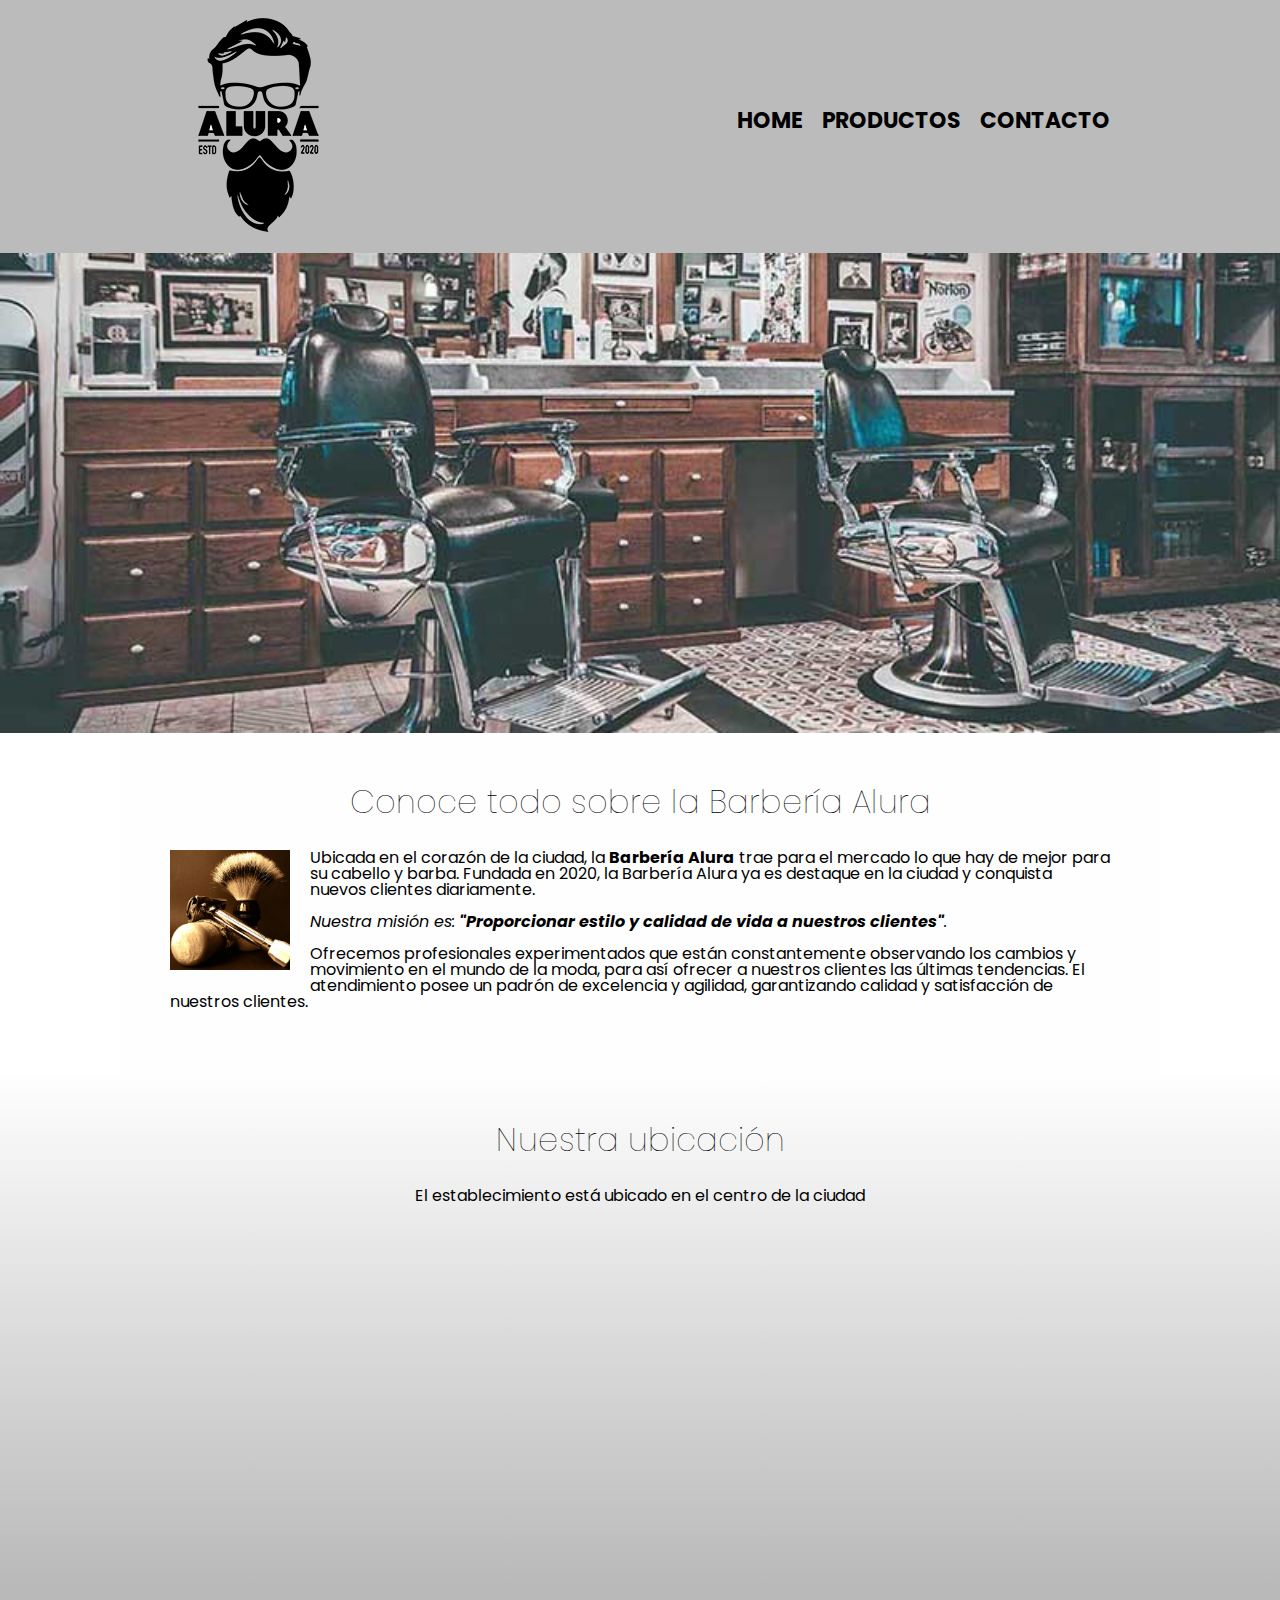
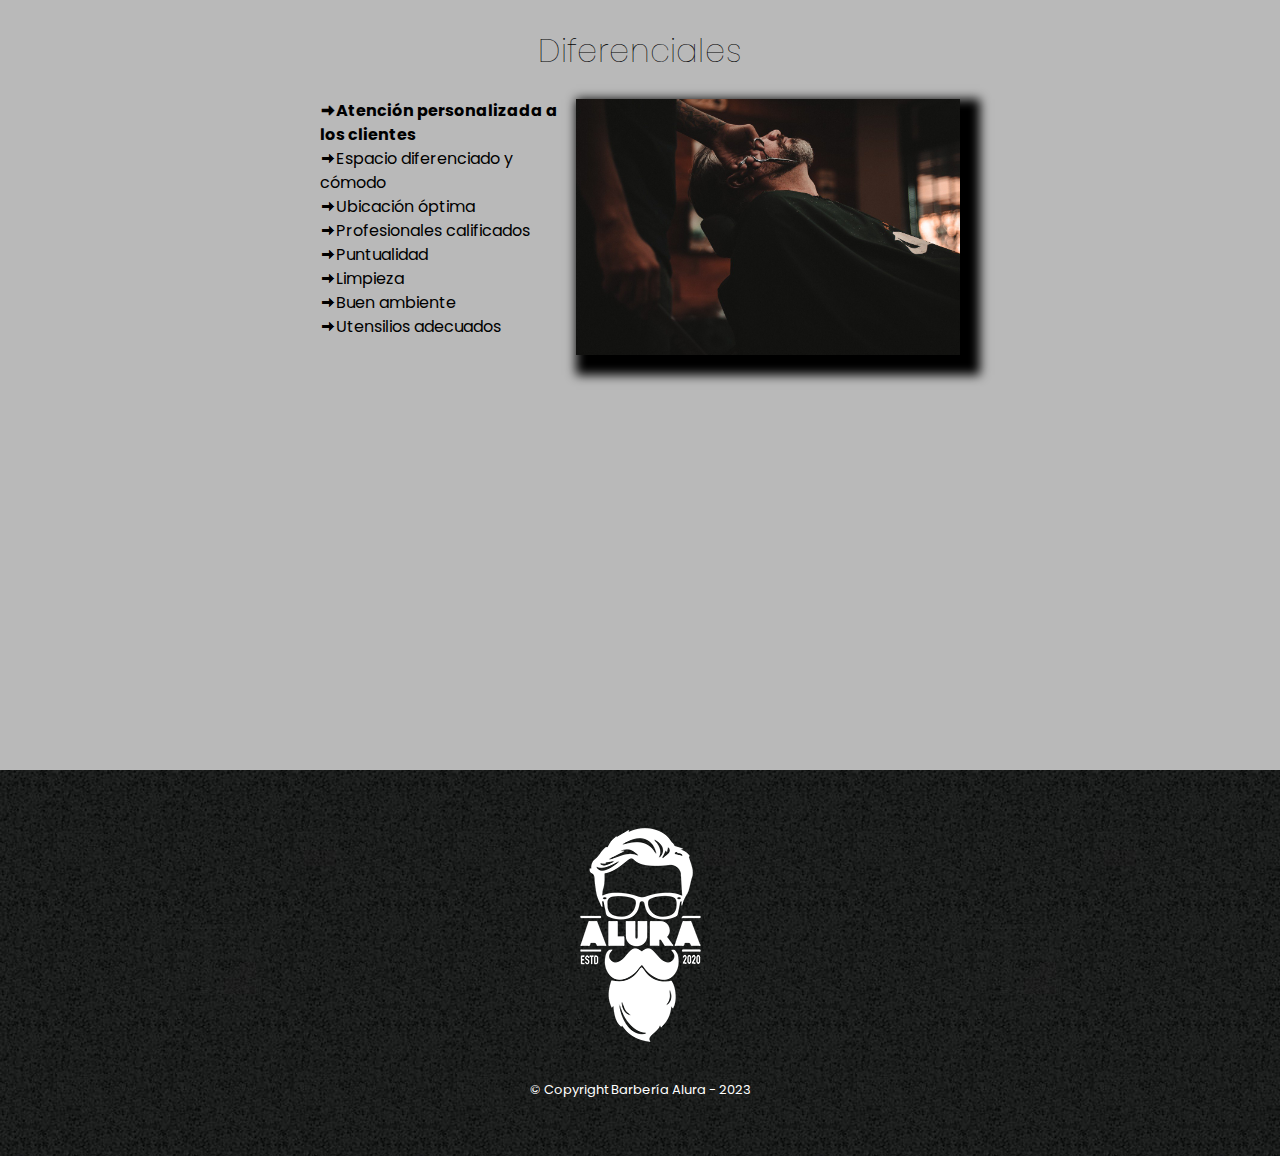
<file: index.html>
<!DOCTYPE html>
<html lang="es-MX">
    <head>
        <meta charset="UTF-8">
        <meta http-equiv="X-UA-Compatible" content="IE=edge">
        <meta name="viewport" content="width=device-width, initial-scale=1.0">
        <link rel="stylesheet" href="reset.css">
        <link rel="stylesheet" href="style.css">
        <link rel="shortcut icon" href="img/logo/logo.png" type="image/x-icon">
        <title>Barbería Alura</title>
    </head>
    <body>
        <!-- Aquí comienza el header -->
        <header>
            <div class="container">
                <h1><img src="img/logo/logo.png" alt="Logo de Barbería Alura"></h1>
                <nav>
                    <ul>
                        <li><a href="index.html">Home</a></li>
                        <li><a href="productos.html">Productos</a></li>
                        <li><a href="contacto.html">Contacto</a></li>
                    </ul>
                </nav>
            </div>
        </header>
        <!-- Aquí termina el header -->

        <!-- Aquí se muestra el banner de la página -->
        <img class="banner" src="img/banner.jpg" alt="Banner principal alusivo a un local de barbería">
        
        <!-- Aquí comienza el contenido principal -->
        <main class="main-index">
            <section class="principal">
                <h2 class="titulo-principal">Conoce todo sobre la Barbería Alura</h2> 
                <img class="utensilios" src="img/utensilios.jpg" alt="Utensilios de un barbero">
                <p>
                    Ubicada en el corazón de la ciudad, la <strong>Barbería Alura</strong> trae para el mercado lo que hay de mejor para su cabello y barba. Fundada en 2020, la Barbería Alura ya es destaque en la ciudad y conquista nuevos clientes diariamente.
                </p> 
                <p id="mision"> <em>
                    Nuestra misión es:<strong> "Proporcionar estilo y calidad de vida a nuestros clientes"</strong>.
                </em> </p>
                <p>
                    Ofrecemos profesionales experimentados que están constantemente observando los cambios y movimiento en el mundo de la moda, para así ofrecer a nuestros clientes las últimas tendencias. El atendimiento posee un padrón de excelencia y agilidad, garantizando calidad y satisfacción de nuestros clientes. 
                </p>
            </section>

            <section class="mapa">
                <h3 class="titulo-principal">Nuestra ubicación</h3>
                <p>El establecimiento está ubicado en el centro de la ciudad</p>
                <div class="mapa-contenido">
                    <iframe src="https://www.google.com/maps/embed?pb=!1m18!1m12!1m3!1d1227.2626447604746!2d-46.63276480701042!3d-23.58815944646242!2m3!1f0!2f0!3f0!3m2!1i1024!2i768!4f13.1!3m3!1m2!1s0x94ce5a2b2ed7f3a1%3A0xab35da2f5ca62674!2sCaelum%20-%20Education%20and%20Innovation!5e0!3m2!1ses!2smx!4v1685041095160!5m2!1ses!2smx" width="100%" height="300" style="border:0;" allowfullscreen="" loading="lazy" referrerpolicy="no-referrer-when-downgrade"></iframe>
                </div>
            </section>

            <section class="diferenciales">
                <h3 class="titulo-principal">Diferenciales</h3>
                <div class="contenido-diferenciales">
                    <ul class="lista-diferenciales">
                        <li class="items">Atención personalizada a los clientes</li> 
                        <li class="items">Espacio diferenciado y cómodo</li> 
                        <li class="items">Ubicación óptima</li> 
                        <li class="items">Profesionales calificados</li>
                        <li class="items">Puntualidad</li>
                        <li class="items">Limpieza</li>
                        <li class="items">Buen ambiente</li>
                        <li class="items">Utensilios adecuados</li>
                    </ul>
                    <img class="imagen-diferenciales" src="img/diferenciales.jpg" alt="Barbero">
                </div>
                <div class="video">
                    <iframe width="100%" height="300" src="https://www.youtube.com/embed/wcVVXUV0YUY" title="YouTube video player" frameborder="0" allow="accelerometer; autoplay; clipboard-write; encrypted-media; gyroscope; picture-in-picture; web-share" allowfullscreen></iframe>
                </div>

            </section>

            
        </main>
        <!-- Aquí termina el contenido principal -->

        <!-- Aquí comienza el footer -->
        <footer>
            <img src="img/logo/logo-blanco.png" alt="Logo de Barbería Alura en blanco">
            <p class="copyright">&copy Copyright Barbería Alura - 2023</p>
        </footer>
        <!-- Aquí termina el footer -->
    </body>
</html>
</file>
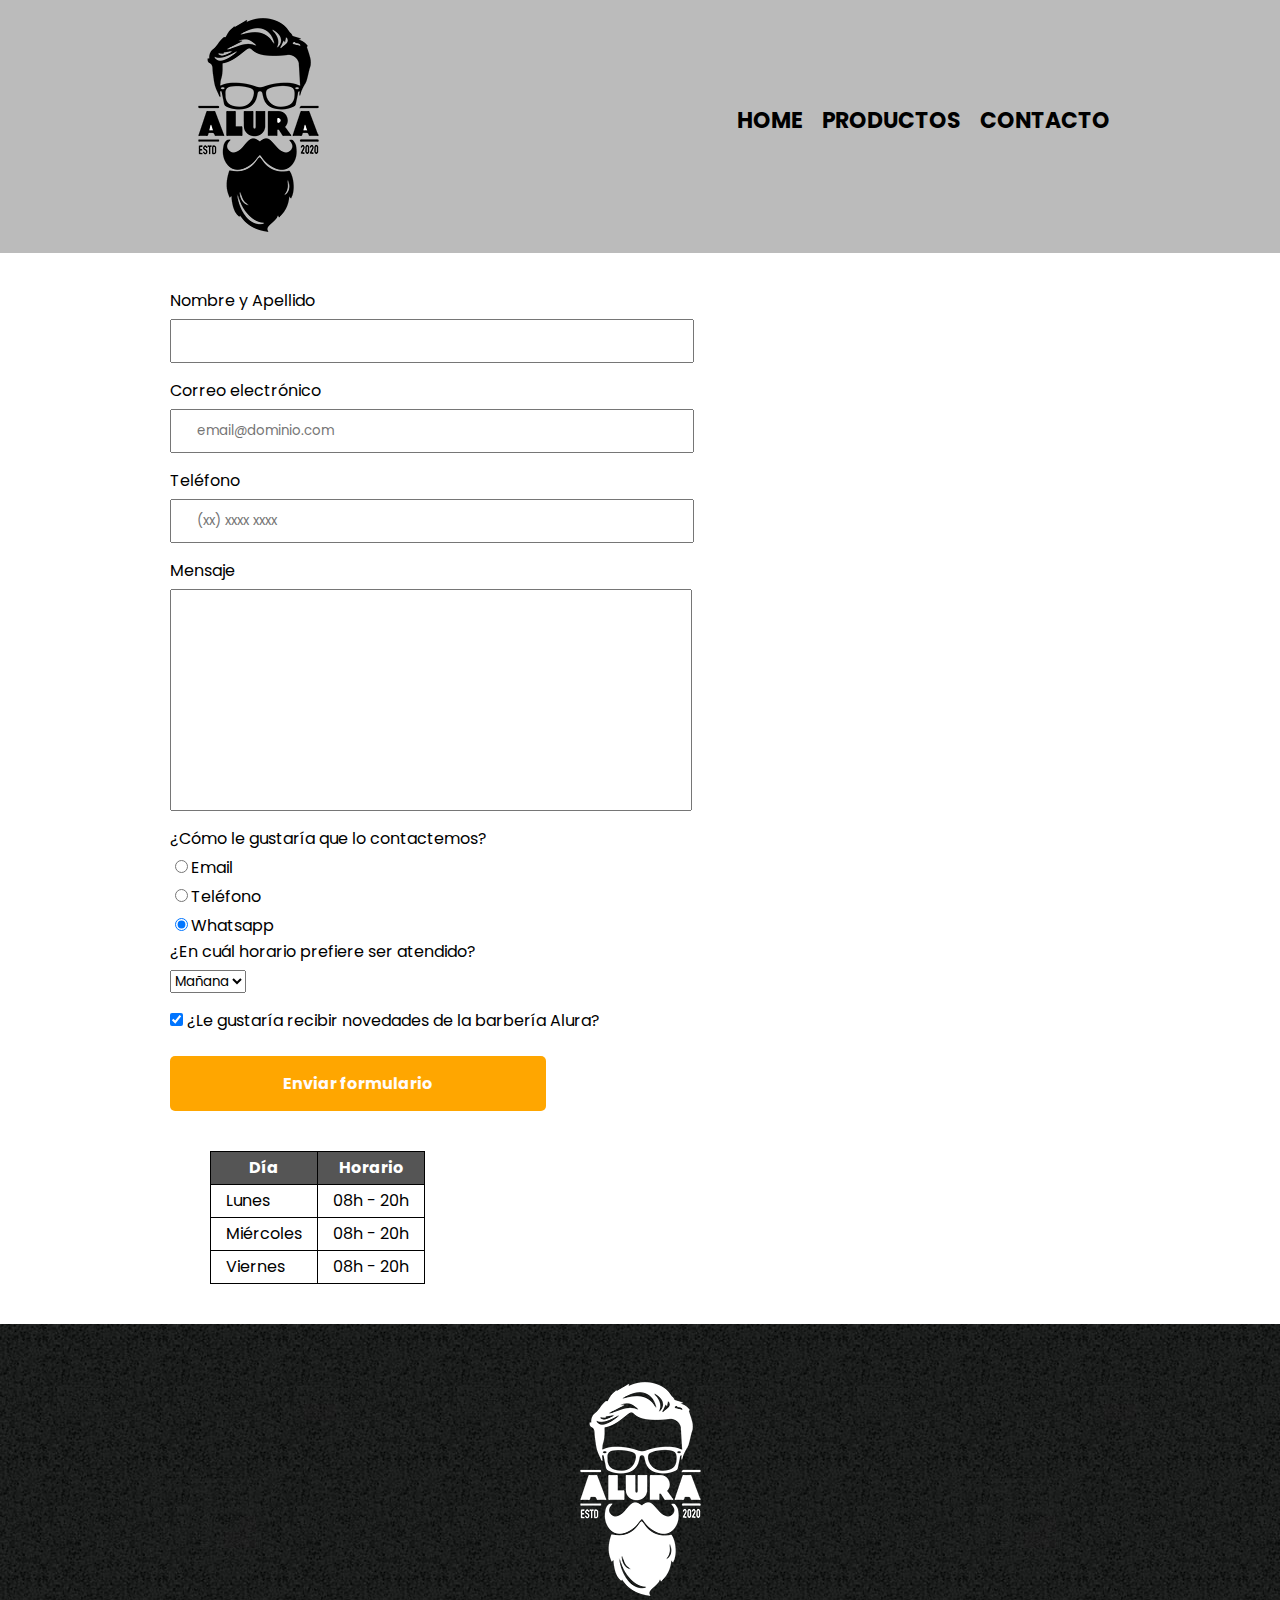
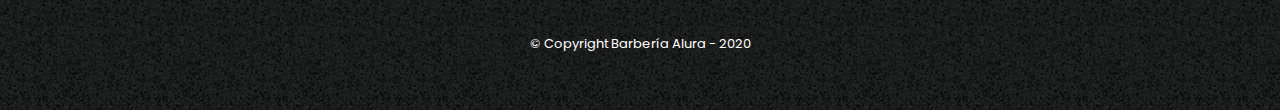
<file: contacto.html>
<!DOCTYPE html>
<html lang="en">
    <head>
        <meta charset="UTF-8">
        <meta http-equiv="X-UA-Compatible" content="IE=edge">
        <meta name="viewport" content="width=device-width, initial-scale=1.0">
        <link rel="shortcut icon" href="img/logo/logo.png" type="image/x-icon">
        <link rel="stylesheet" href="reset.css">
        <link rel="stylesheet" href="style.css">
        <title>Contacto - Barbería Alura</title>
    </head>
    <body>
        <header>
            <div class="container">
                <h1><img src="img/logo/logo.png" alt="Logo de Barbería Alura"></h1>
                <nav>
                    <ul>
                        <li><a href="index.html">Home</a></li>
                        <li><a href="productos.html">Productos</a></li>
                        <li><a href="contacto.html">Contacto</a></li>
                    </ul>
                </nav>
            </div>
        </header>
        <main class="main-contacto">

            <form>
                <label for="nombreapellido">Nombre y Apellido</label>
                <input type="text" id="nombreapellido" class="input-padron" required>

                <label for="correoelectronico">Correo electrónico</label>
                <input type="email"id="correoelectronico" class="input-padron" required placeholder="email@dominio.com">

                <label for="telefono">Teléfono</label>
                <input type="tel" id="telefono" class="input-padron" required placeholder="(xx) xxxx xxxx">

                <label for="mensaje">Mensaje</label>
                <textarea id="mensaje" cols="70" rows="10" class="input-padron" required></textarea>

                <fieldset>
                    <legend>¿Cómo le gustaría que lo contactemos?</legend>
                    
                    <label for="radio-email"><input type="radio" name="contacto" value="email" id="radio-email">Email</label>
                    

                    <label for="radio-telefono"><input type="radio" name="contacto" value="telefono" id="radio-telefono">Teléfono</label>
                    

                    <label for="radio-whatsapp"><input type="radio" name="contacto" value="whatsapp" id="radio-whatsapp" checked>Whatsapp</label>
                </fieldset>

               <fieldset>
                    <legend>¿En cuál horario prefiere ser atendido?</legend>

                    <select>
                        <option>Mañana</option>
                        <option>Tarde</option>
                        <option>Noche</option>
                    </select>
               </fieldset>

                <label><input type="checkbox" class="checkbox" checked> ¿Le gustaría recibir novedades de la barbería Alura?</label>

                <input type="submit" value="Enviar formulario" class="enviar">
            </form>
            
            <table>
                <thead>
                    <tr>
                        <th>Día</th>
                        <th>Horario</th>
                    </tr>
                </thead>
                <tbody>
                    <tr>
                        <td>Lunes</td>
                        <td>08h - 20h</td>
                    </tr>
                    <tr>
                        <td>Miércoles</td>
                        <td>08h - 20h</td>
                    </tr>
                    <tr>
                        <td>Viernes</td>
                        <td>08h - 20h</td>
                    </tr>
                </tbody>
            </table>
        </main>

        <footer>
            <img src="img/logo/logo-blanco.png" alt="Logo de Barbería Alura en blanco">
            <p class="copyright">&copy Copyright Barbería Alura - 2020</p>
        </footer>
    </body>
</html>
</file>
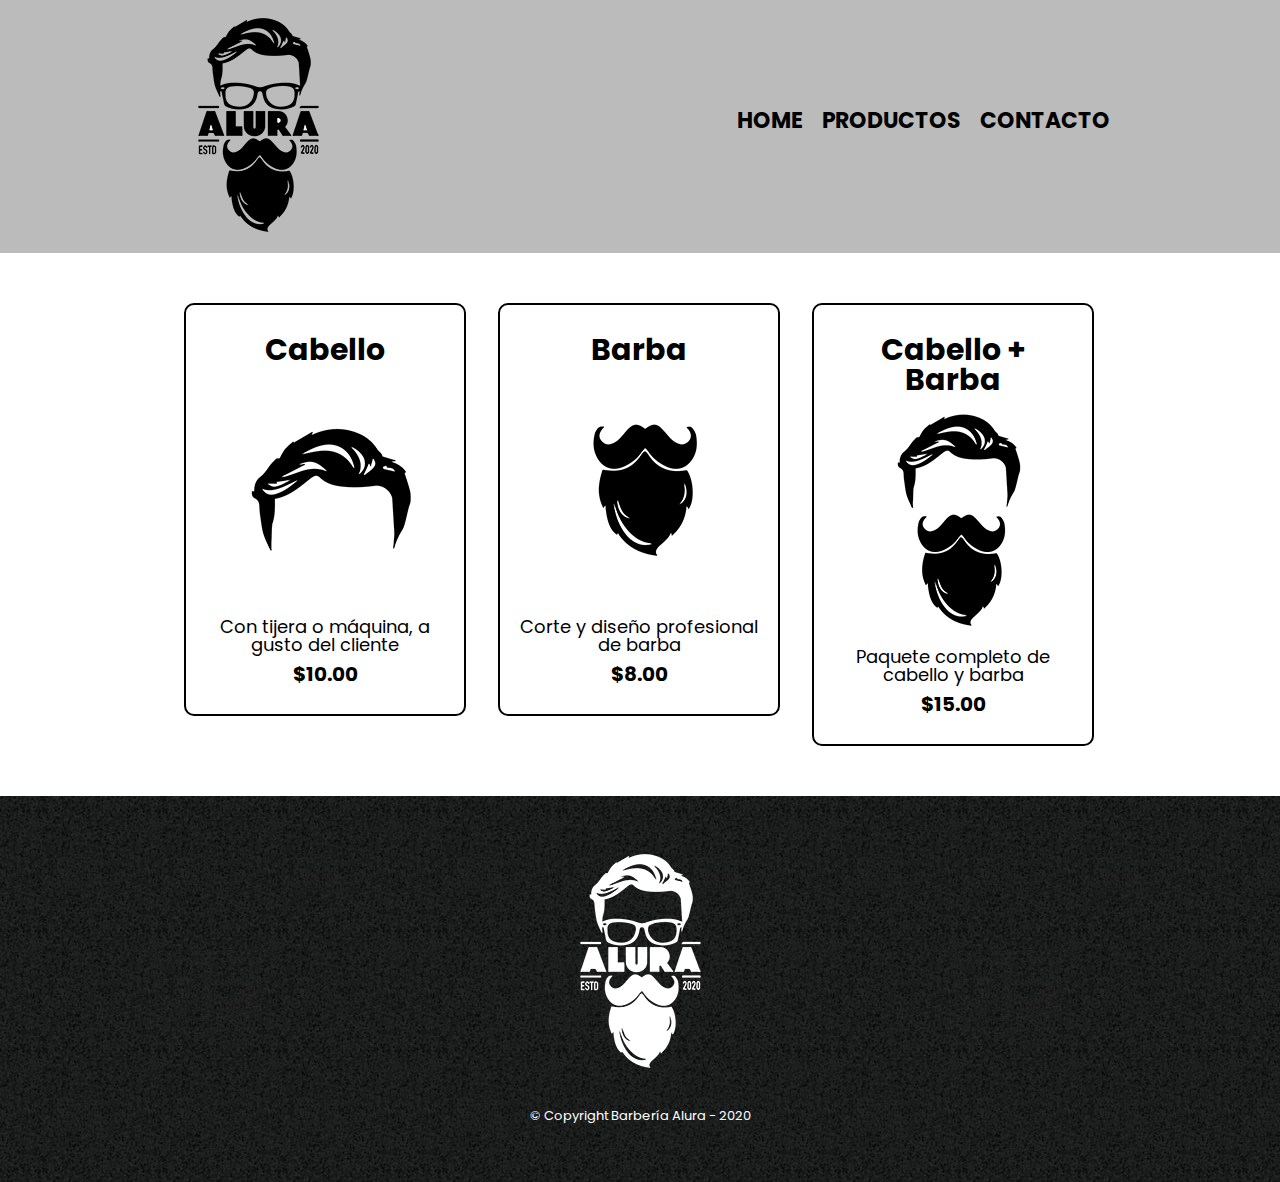
<file: productos.html>
<!DOCTYPE html>
<html lang="en">
    <head>
        <meta charset="UTF-8">
        <meta http-equiv="X-UA-Compatible" content="IE=edge">
        <meta name="viewport" content="width=device-width, initial-scale=1.0">
        <link rel="shortcut icon" href="img/logo/logo.png" type="image/x-icon">
        <link rel="stylesheet" href="reset.css">
        <link rel="stylesheet" href="style.css">
        <title>Productos - Barbería Alura</title>
    </head>
    <body>
        <header>
            <div class="container">
                <h1><img src="img/logo/logo.png" alt="Logo de Barbería Alura"></h1>
                <nav>
                    <ul>
                        <li><a href="index.html">Home</a></li>
                        <li><a href="productos.html">Productos</a></li>
                        <li><a href="contacto.html">Contacto</a></li>
                    </ul>
                </nav>
            </div>
        </header>
        <main>
            <ul class="productos">
                <li>
                    <h2>Cabello</h2>
                    <img src="img/productos/cabello.jpg" alt="">
                    <p class="producto-descripcion">Con tijera o máquina, a gusto del cliente</p>
                    <p class="producto-precio">$10.00</p>
                </li>
                <li>
                    <h2>Barba</h2>
                    <img src="img/productos/barba.jpg" alt="">
                    <p class="producto-descripcion">Corte y diseño profesional de barba</p>
                    <p class="producto-precio">$8.00</p>
                </li>
                <li>
                    <h2>Cabello + Barba</h2>
                    <img src="img/productos/cabello+barba.jpg" alt="">
                    <p class="producto-descripcion">Paquete completo de cabello y barba</p>
                    <p class="producto-precio">$15.00</p>
                </li>
            </ul>
        </main>
        <footer>
            <img src="img/logo/logo-blanco.png" alt="Logo de Barbería Alura en blanco">
            <p class="copyright">&copy Copyright Barbería Alura - 2020</p>
        </footer>
    </body>
</html>
</file>
<file: style.css>
@import url('https://fonts.googleapis.com/css2?family=Poppins&display=swap');

*{
    font-family: "Poppins", sans-serif;
}

header{
    background: #BBBBBB;
}

header .container{
    position: relative;
    width: 940px;
    margin: 0 auto;
}

header nav{
    position: absolute;
    right: 0;
    top: 110px;
}

header nav li{
    display: inline-block;
    margin-left: 15px;
}

header nav a{
    text-transform: uppercase;
    text-decoration: none;
    color: #000000;
    font-weight: bold;
    font-size: 22px;
}

header nav a:hover{
    color: #C78C19;
    text-decoration: underline;
}


main .productos{
    width: 940px;
    margin: 0 auto;
    padding: 50px;
}

main .productos li{
    display: inline-block;
    text-align: center;
    width: 30%;
    vertical-align: top;
    margin: 0 1.5%;
    padding: 30px 20px;
    box-sizing: border-box;
    border: 2px solid #000000;
    border-radius: 10px;
}

main .productos li:hover{
    border-color: #C78C19;
}

main .productos li:active{
    border-color: #088C19;
}

main .productos h2{
    font-size: 30px;
    font-weight: bold;
}

main .productos li:hover h2{
    font-size: 33px;
}

main .producto-descripcion{
    font-size: 18px;
}

main .producto-precio{
    font-size: 20px;
    font-weight: bold;
    margin-top: 10px;
}

footer{
    text-align: center;
    background: url(img/logo/bg.jpg);
    padding: 40px;
}

footer .copyright{
    color: #FFFFFF;
    font-size: 13px;
    margin: 20px;
}

/*-------------CONTACTO---------------*/

.main-contacto{  /*Styles for the main container*/
    width: 940px;
    margin: 0 auto;
}

form{
    margin: 40px 0;
}

form label, form legend{
    display: block;
    margin: 0 0 10px;
}

.input-padron{
    display: block;
    margin: 0 0 20px;
    padding: 10px 25px;
    width: 50%;
    resize: none;
}

.checkbox{
    margin: 20px 0;
}

.enviar{
    width: 40%;
    padding: 15px 0;
    font-size: 1em;
    font-weight: bold;
    color: #fffbfb;
    background-color: rgb(255, 166, 0);
    border: none;
    border-radius: 5px;
    cursor: pointer;
    transition: all .5s;
}

.enviar:hover{
    background-color: darkorange;
    transform: scale(1.2);
}

table{
    margin: 40px;
}

thead{
    background-color: #555555;
    color: white;
    font-weight: bold;
}

td, th{
    border: 1px solid #000000;
    padding: 8px 15px;
}

/* Aquí inicia el CSS para nuestra página inicial */
.principal{
    width: 940px;
    margin: 0 auto;
    padding: 50px;
    background: #fefefe;
}

.banner{
    width: 100%;
}

.titulo-principal{
    text-align: center;
    font-size: 2em;
    margin-bottom: 1em;
    clear: left;
    font-weight: 100;
}

.principal p{
    margin-bottom: 1em;
}

.utensilios{
    width: 120px;
    float: left;
    margin: 0 20px 20px 0;
}

.mapa{
    padding: 3em 0;
    background: linear-gradient(#fefefe, #b9b9b9);
}

.mapa p{
    margin: 0 0 2em;
    text-align: center;
}

.mapa-contenido{
    width: 940px;
    margin: 0 auto;
}

.diferenciales{
    padding: 3em 0;
    background: #b9b9b9;
}

.contenido-diferenciales{
    width: 640px;
    margin: 0 auto;
    display: flex;
}

.lista-diferenciales{
    width: 40%;
    vertical-align: top;
}

.items{
    line-height: 1.5;
}

.items:before{
    content: "🠚";
}

.items:first-child{
    font-weight: bold;
}

.imagen-diferenciales{
    width: 60%;
    transition: all 0.3s;
    box-shadow: 10px 10px 10px 10px #000000;
}

.imagen-diferenciales:hover{
    opacity: 0.3;
}

.video{
    width: 560px;
    margin: 2em auto;
}

/* Aquí empiezan los cambios responsivos */
@media screen and (max-width:480px){
    header{
        padding-bottom: 30px;
    }
    header h1{
        text-align: center;
    }

    header nav{
        position: static;
        text-align: center;
    }

    header .container, .principal, .mapa-contenido, .contenido-diferenciales, .video, .main-contacto{
        width: auto;
    }

    .mapa, .diferenciales, .main-contacto{
        padding: 3em;
    }

    .contenido-diferenciales{
        display: block;
    }

    .lista-diferenciales, .imagen-diferenciales{
        width: 100%;
        margin-bottom: 30px;
    }

    main .productos{
        width: auto;
    }

    main .productos li{
        display: block;
        width: auto;
        margin-bottom: 40px;
    }

    main .productos li img{
        width: 100%;
    }

    .enviar, .input-padron{
        width: 80%;
    }
    
}
</file>
